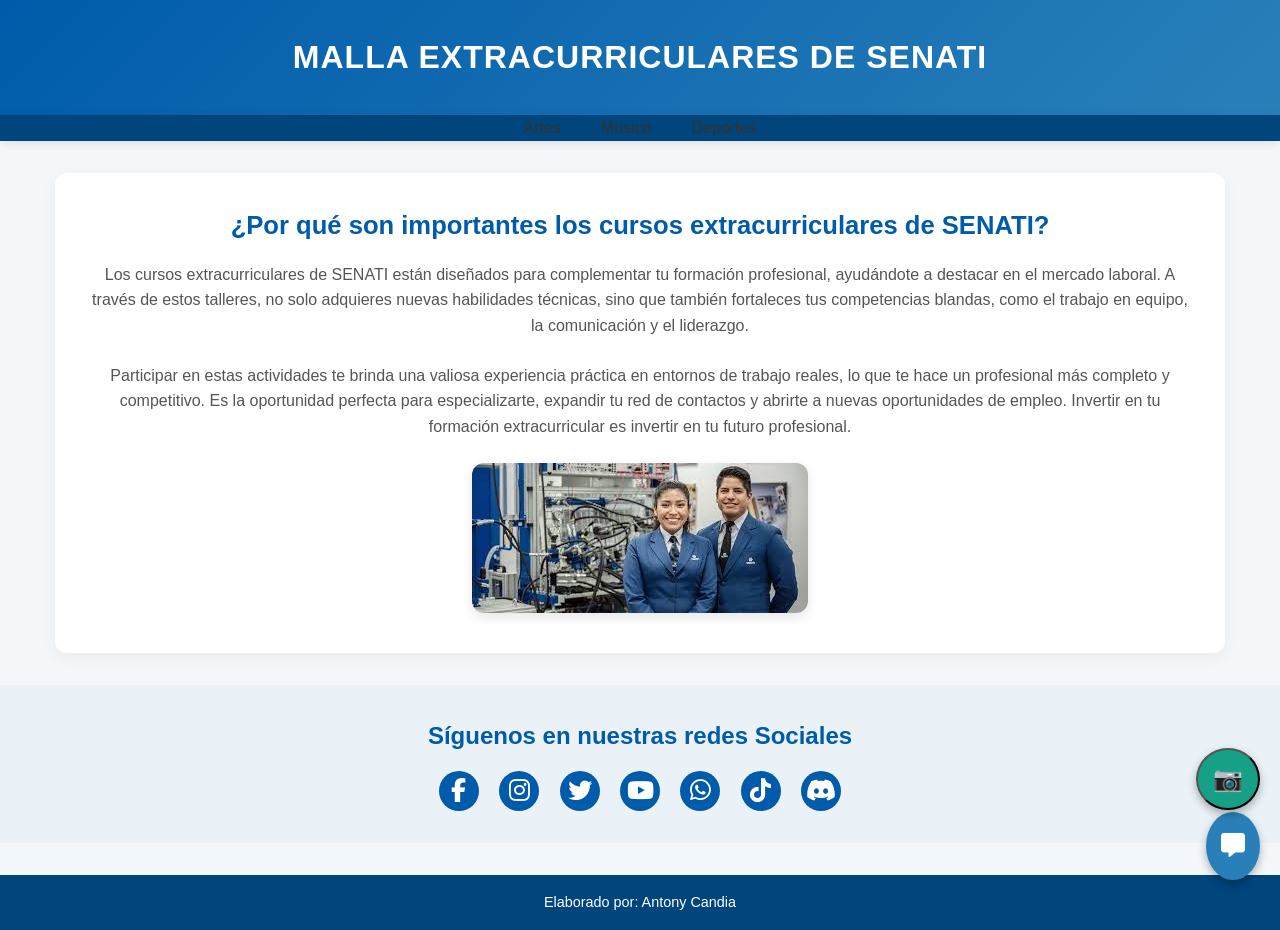
<file: index.html>
<!DOCTYPE html>
<html lang="es">
<head>
  <meta charset="UTF-8" />
  <meta name="viewport" content="width=device-width, initial-scale=1" />
  <title>Talleres Extracurriculares en Senati</title>
  <link rel="stylesheet" href="index.css" />
  <link rel="stylesheet" href="https://cdnjs.cloudflare.com/ajax/libs/font-awesome/6.5.0/css/all.min.css">

  <style>
    /* --- Botón flotante de Chat --- */
    .chatbot-button {
      position: fixed;
      bottom: 20px;
      right: 20px;
      background: #2980b9;
      color: white;
      padding: 15px;
      border-radius: 50%;
      cursor: pointer;
      font-size: 1.5rem;
      box-shadow: 0 4px 8px rgba(0,0,0,0.3);
      z-index: 1000;
    }

    /* --- Ventana de Chat --- */
    .chatbox {
      display: none;
      flex-direction: column;
      position: fixed;
      bottom: 70px;
      right: 20px;
      width: 320px;
      max-height: 400px;
      background: white;
      border-radius: 12px;
      box-shadow: 0 4px 12px rgba(0,0,0,0.3);
      z-index: 1500;
    }

    .chatbox-header {
      background: #2980b9;
      color: white;
      padding: 10px 15px;
      border-top-left-radius: 12px;
      border-top-right-radius: 12px;
      display: flex;
      justify-content: space-between;
      align-items: center;
    }

    .chatbox-body {
      padding: 15px;
      overflow-y: auto;
      flex-grow: 1;
      background: #f4f4f4;
      display: flex;
      flex-direction: column;
    }

    .chatbox-footer {
      display: flex;
      border-top: 1px solid #ddd;
      padding: 10px;
    }

    .chatbox-footer input {
      flex-grow: 1;
      padding: 8px;
      border: 1px solid #ccc;
      border-radius: 6px;
      font-size: 1rem;
    }

    .chatbox-footer button {
      background: #2980b9;
      color: white;
      border: none;
      margin-left: 8px;
      padding: 8px 12px;
      border-radius: 6px;
      cursor: pointer;
    }

    .user-msg {
      background: #d1e7ff;
      color: #0b5394;
      padding: 8px 12px;
      border-radius: 10px;
      margin-bottom: 10px;
      max-width: 80%;
      align-self: flex-end;
    }

    .bot-msg {
      background: #eee;
      color: #333;
      padding: 8px 12px;
      border-radius: 10px;
      margin-bottom: 10px;
      max-width: 80%;
      align-self: flex-start;
    }

    /* --- Botón flotante QR --- */
    .qr-button {
      position: fixed;
      bottom: 90px;
      right: 20px;
      background: #16a085;
      color: #fff;
      padding: 15px;
      border-radius: 50%;
      cursor: pointer;
      font-size: 1.5rem;
      box-shadow: 0 4px 8px rgba(0,0,0,0.3);
      z-index: 1000;
    }

    .qr-button:hover {
      background: #1abc9c;
    }

    /* --- Ventana QR --- */
    .qr-popup {
      display: none;
      position: fixed;
      top: 0; left: 0;
      width: 100%; height: 100%;
      background: rgba(0,0,0,0.6);
      justify-content: center;
      align-items: center;
      z-index: 2000;
    }

    .qr-popup-content {
      background: #fff;
      padding: 20px;
      text-align: center;
      border-radius: 12px;
      width: 300px;
      box-shadow: 0 4px 12px rgba(0,0,0,0.3);
      animation: fadeIn 0.3s ease-in-out;
      position: relative;
    }

    .qr-popup-content img {
      width: 220px;
      height: 220px;
      border-radius: 10px;
      box-shadow: 0 4px 8px rgba(0,0,0,0.2);
    }

    .close-qr {
      position: absolute;
      top: 15px;
      right: 20px;
      font-size: 1.5rem;
      cursor: pointer;
      color: #333;
    }

    .close-qr:hover { color: red; }

    @keyframes fadeIn {
      from {opacity: 0; transform: scale(0.9);}
      to {opacity: 1; transform: scale(1);}
    }
  </style>
</head>
<body>

  <header>
    <h1>Malla Extracurriculares de Senati</h1>
  </header>

  <nav>
    <ul>
      <li>Artes
        <ul>
          <li><a href="dibujo.html">Taller de Dibujo</a></li>
          <li><a href="pintura.html">Taller de Pintura</a></li>
          <li><a href="origami.html">Taller de Origami</a></li>
        </ul>
      </li>
      <li>Musica
        <ul>
          <li><a href="piano.html">Taller de Piano</a></li>
          <li><a href="canto.html">Taller de Canto</a></li>
          <li><a href="danza.html">Taller de Danza</a></li>
          <li><a href="guitarra.html">Taller de Guitarra</a></li>
          <li><a href="instrumentos.html">Taller de Instrumentos de Música</a></li>
        </ul>
      </li>
      <li>Deportes
        <ul>
          <li><a href="futbol.html">Taller de Fútbol</a></li>
          <li><a href="voley.html">Taller de Vóley</a></li>
          <li><a href="defensa.html">Taller de Defensa Personal</a></li>
          <li><a href="ajedrez.html">Taller de Ajedrez</a></li>
          <li><a href="futsal.html">Taller de Futsal</a></li>
        </ul>
      </li>
    </ul>
  </nav>

  <main>
    <section>
      <h2>¿Por qué son importantes los cursos extracurriculares de SENATI?</h2>
      <p>Los cursos extracurriculares de SENATI están diseñados para complementar tu formación profesional, ayudándote a destacar en el mercado laboral. A través de estos talleres, no solo adquieres nuevas habilidades técnicas, sino que también fortaleces tus competencias blandas, como el trabajo en equipo, la comunicación y el liderazgo.</p>
      <p>Participar en estas actividades te brinda una valiosa experiencia práctica en entornos de trabajo reales, lo que te hace un profesional más completo y competitivo. Es la oportunidad perfecta para especializarte, expandir tu red de contactos y abrirte a nuevas oportunidades de empleo. Invertir en tu formación extracurricular es invertir en tu futuro profesional.</p>
      <img src="senati/imagen.jpg" alt="CAF" />
    </section>
  </main>

  <div class="Social">
    <h2>Síguenos en nuestras redes Sociales</h2>
    <a href="#" class="facebook"><i class="fab fa-facebook-f"></i></a>
    <a href="#" class="instagram"><i class="fab fa-instagram"></i></a>
    <a href="#" class="twitter"><i class="fab fa-twitter"></i></a>
    <a href="#" class="youtube"><i class="fab fa-youtube"></i></a>
    <a href="#" class="whatsapp"><i class="fab fa-whatsapp"></i></a>
    <a href="#" class="tiktok"><i class="fab fa-tiktok"></i></a>
    <a href="#" class="discord"><i class="fab fa-discord"></i></a>
  </div>

  <footer>
    <p>Elaborado por: Antony Candia</p>
  </footer>

  <!-- CHAT BUTTON -->
  <div class="chatbot-button" id="chatbotToggle" title="Abrir chat">
    <i class="fas fa-comment-alt"></i>
  </div>

  <!-- CHAT BOX -->
  <div class="chatbox" id="chatbox">
    <div class="chatbox-header">
      <span>Chat en línea</span>
      <span id="closeChat">&times;</span>
    </div>
    <div class="chatbox-body" id="chatboxBody">
      <p class="bot-msg">¡Hola! 👋 ¿En qué puedo ayudarte?</p>
    </div>
    <div class="chatbox-footer">
      <input type="text" id="userInput" placeholder="Escribe tu mensaje..." />
      <button id="sendBtn"><i class="fas fa-paper-plane"></i></button>
    </div>
  </div>

  <!-- QR BUTTON -->
  <button class="qr-button" id="qrBtn" aria-label="Mostrar código QR">&#x1F4F7;</button>

  <!-- QR POPUP -->
  <div class="qr-popup" id="qrPopup">
    <div class="qr-popup-content">
      <button class="close-qr" id="closeQr">&times;</button>
      <h2>Escanea nuestro Código QR</h2>
      <p>Usa tu móvil para acceder rápidamente a los talleres.</p>
      <img src="senati/qrcode_chrome.jpg" alt="Código QR" />
    </div>
  </div>

  <script>
    // CHAT
    const chatbotToggle = document.getElementById("chatbotToggle");
    const chatbox = document.getElementById("chatbox");
    const closeChat = document.getElementById("closeChat");
    const sendBtn = document.getElementById("sendBtn");
    const userInput = document.getElementById("userInput");
    const chatboxBody = document.getElementById("chatboxBody");

    const faqs = {
      "¿qué son las mallas curriculares?": "Son programas de actividades que complementan la formación principal.",
      "¿por que son importantes?": "Porque desarrollan habilidades sociales, de liderazgo y mejoran el rendimiento académico.",
      "¿qué ventajas tiene las mallas extracurriculares?": "Mejora del rendimiento, habilidades sociales y prevención de conductas de riesgo.",
      "¿hay algun costo?": "No, son completamente gratuitas.",
      "¿se necesita llevar algo?": "Depende del instructor; a veces se pide material adicional.",
      "¿cada cuanto tiempo hay clase?": "Puedes ver los horarios completos en nuestra web oficial.",
      "¿que ropa puedo llevar ?": "Ropa cómoda, depende del taller."
    };

    chatbotToggle.addEventListener("click", () => {
      chatbox.style.display = "flex";
      userInput.focus();
    });

    closeChat.addEventListener("click", () => {
      chatbox.style.display = "none";
    });

    sendBtn.addEventListener("click", sendMessage);
    userInput.addEventListener("keypress", (e) => {
      if (e.key === "Enter") sendMessage();
    });

    function sendMessage() {
      const msg = userInput.value.trim();
      if (msg !== "") {
        const userMsg = document.createElement("p");
        userMsg.classList.add("user-msg");
        userMsg.innerText = msg;
        chatboxBody.appendChild(userMsg);

        let respuesta = "🤖 Lo siento, no tengo información sobre eso.";
        for (let pregunta in faqs) {
          if (msg.toLowerCase().includes(pregunta)) {
            respuesta = "🤖 " + faqs[pregunta];
            break;
          }
        }

        const botMsg = document.createElement("p");
        botMsg.classList.add("bot-msg");
        botMsg.innerText = respuesta;
        chatboxBody.appendChild(botMsg);

        userInput.value = "";
        chatboxBody.scrollTop = chatboxBody.scrollHeight;
      }
    }

    // QR
    const qrBtn = document.getElementById("qrBtn");
    const qrPopup = document.getElementById("qrPopup");
    const closeQr = document.getElementById("closeQr");

    qrBtn.addEventListener("click", () => qrPopup.style.display = "flex");
    closeQr.addEventListener("click", () => qrPopup.style.display = "none");
    qrPopup.addEventListener("click", (e) => {
      if (e.target === qrPopup) qrPopup.style.display = "none";
    });
  </script>
</body>
</html>
</file>
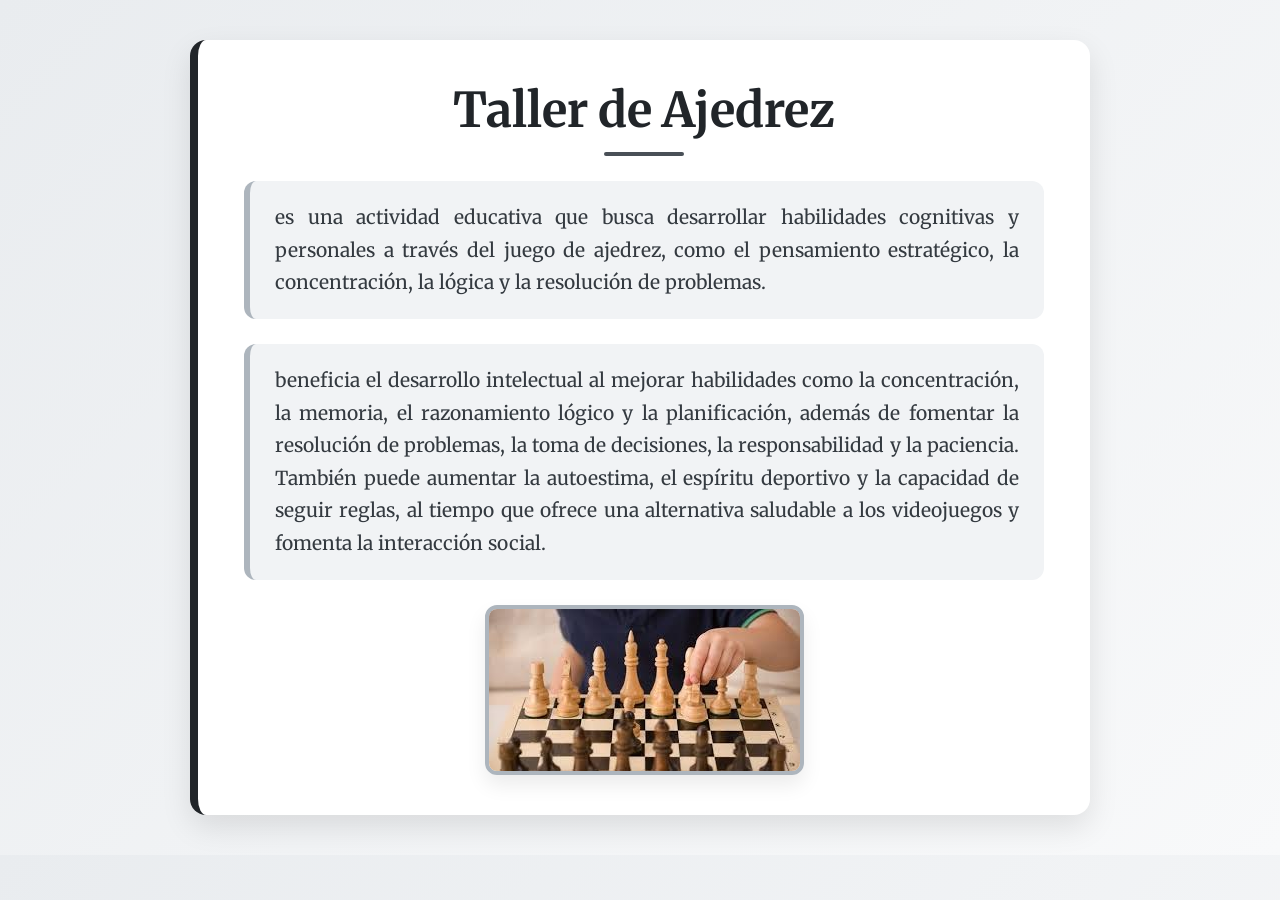
<file: ajedrez.html>
<!DOCTYPE html>
<html lang="en">
<head>
    <meta charset="UTF-8">
    <meta name="viewport" content="width=device-width, initial-scale=1.0">
    <title>Taller de Ajedrez</title>
    <link rel="stylesheet" href="ajedrez.css">
</head>
<body>
    <header>
    <h1> Taller de Ajedrez</h1>
    <div class="padre">
        <p>es una actividad educativa que busca desarrollar habilidades cognitivas y personales a través del juego de ajedrez, como el pensamiento estratégico, la concentración, la lógica y la resolución de problemas.</p>
        <p>beneficia el desarrollo intelectual al mejorar habilidades como la concentración, la memoria, el razonamiento lógico y la planificación, además de fomentar la resolución de problemas, la toma de decisiones, la responsabilidad y la paciencia. También puede aumentar la autoestima, el espíritu deportivo y la capacidad de seguir reglas, al tiempo que ofrece una alternativa saludable a los videojuegos y fomenta la interacción social. </p>
        <img src="ajedrez/descarga_11zon.jpg" alt="">



    </div>

    </header>
    
</body>
</html>
</file>
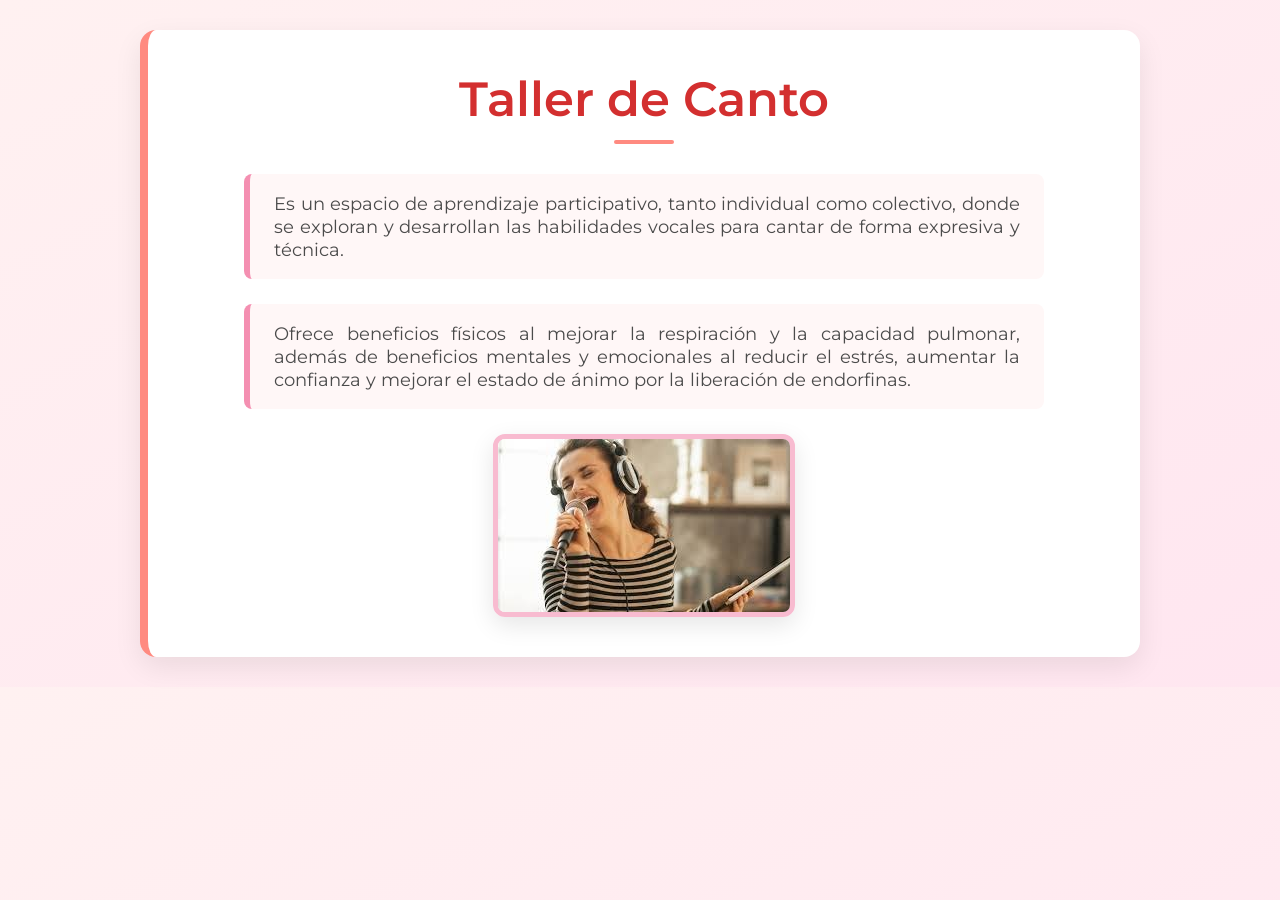
<file: canto.html>
<!DOCTYPE html>
<html lang="en">
<head>
    <meta charset="UTF-8">
    <meta name="viewport" content="width=device-width, initial-scale=1.0">
    <title>Taller de Canto</title>
    <link rel="stylesheet" href="canto.css">
</head>
<body>
    <header>
    <h1> Taller de Canto</h1>
    <div class="padre">
        <p>Es un espacio de aprendizaje participativo, tanto individual como colectivo, donde se exploran y desarrollan las habilidades vocales para cantar de forma expresiva y técnica. </p>
        <p> Ofrece beneficios físicos al mejorar la respiración y la capacidad pulmonar, además de beneficios mentales y emocionales al reducir el estrés, aumentar la confianza y mejorar el estado de ánimo por la liberación de endorfinas.</p>
        <img src="canto/descarga_11zon.jpg" alt="">



    </div>

    </header>
    
</body>
</html>
</file>
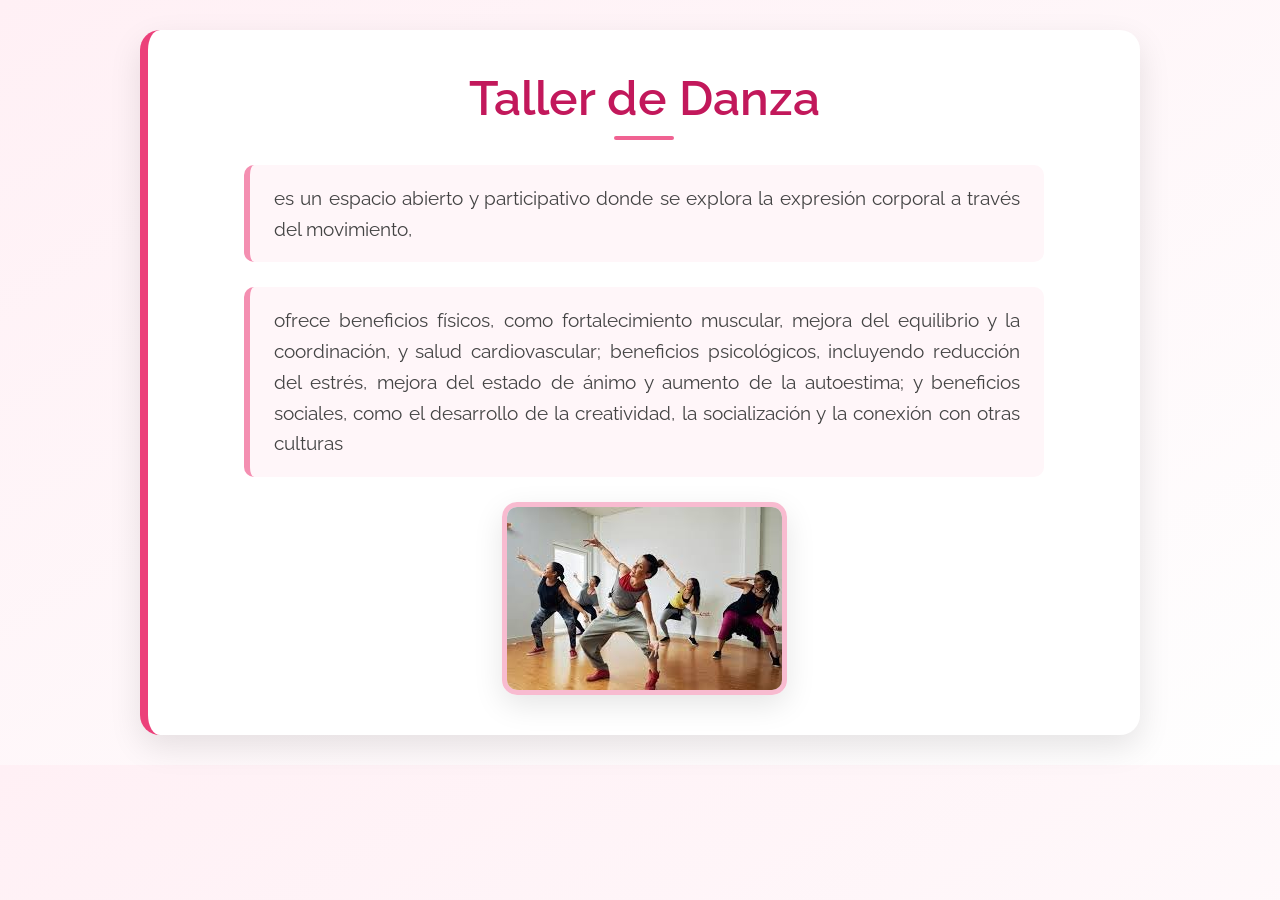
<file: danza.html>
<!DOCTYPE html>
<html lang="en">
<head>
    <meta charset="UTF-8">
    <meta name="viewport" content="width=device-width, initial-scale=1.0">
    <title>Taller de Danza</title>
    <link rel="stylesheet" href="danza.css">
</head>
<body>
    <header>
    <h1> Taller de Danza</h1>
    <div class="padre">
        <p>es un espacio abierto y participativo donde se explora la expresión corporal a través del movimiento,</p>
        <p>ofrece beneficios físicos, como fortalecimiento muscular, mejora del equilibrio y la coordinación, y salud cardiovascular; beneficios psicológicos, incluyendo reducción del estrés, mejora del estado de ánimo y aumento de la autoestima; y beneficios sociales, como el desarrollo de la creatividad, la socialización y la conexión con otras culturas</p>
        <img src="danza/images_11zon.jpg" alt="">



    </div>

    </header>
    
</body>
</html>
</file>
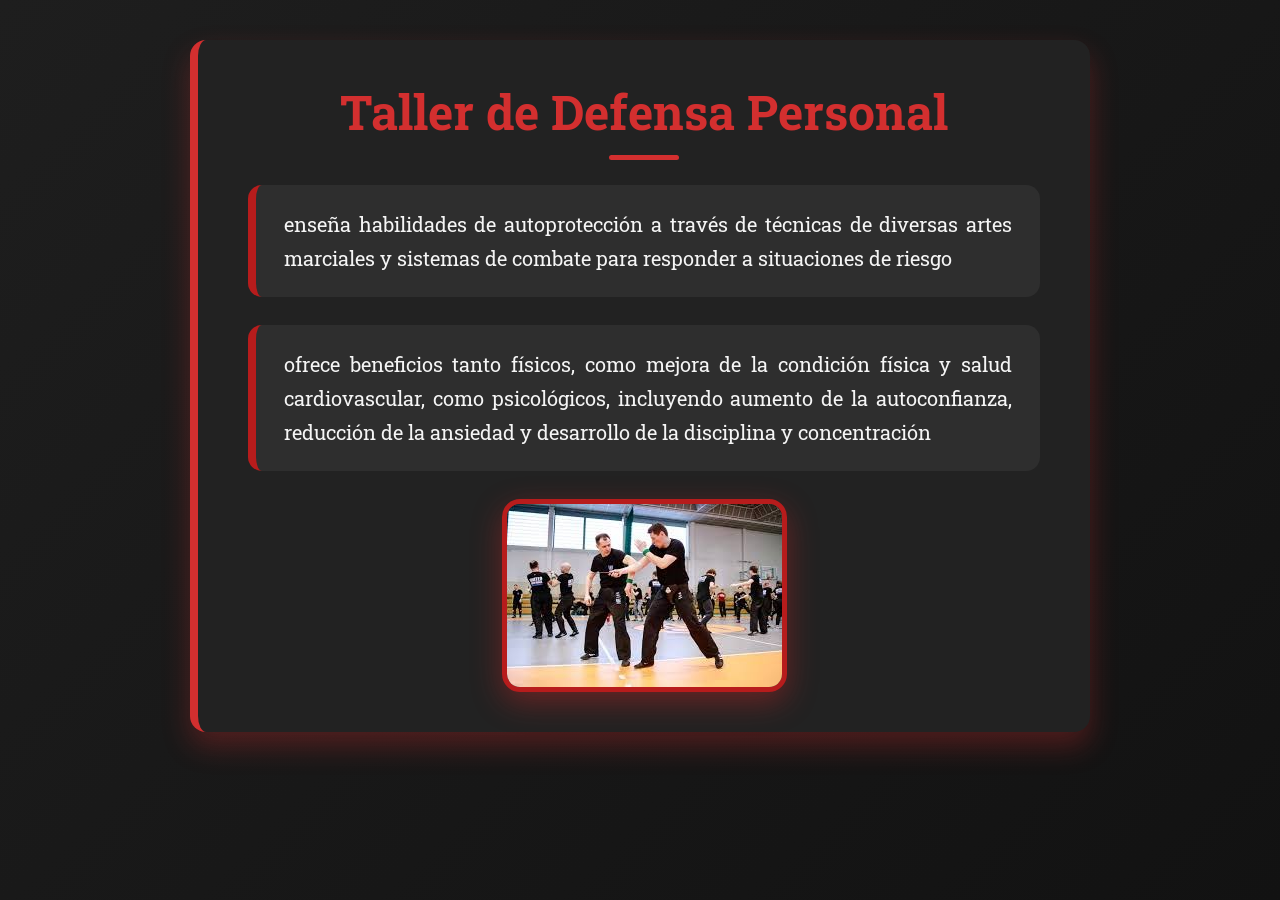
<file: defensa.html>
<!DOCTYPE html>
<html lang="en">
<head>
    <meta charset="UTF-8">
    <meta name="viewport" content="width=device-width, initial-scale=1.0">
    <title>Taller de Defensa Personal</title>
    <link rel="stylesheet" href="defensa.css">
</head>
<body>
    <header>
    <h1> Taller de Defensa Personal</h1>
    <div class="padre">
        <p>enseña habilidades de autoprotección a través de técnicas de diversas artes marciales y sistemas de combate para responder a situaciones de riesgo</p>
        <p>ofrece beneficios tanto físicos, como mejora de la condición física y salud cardiovascular, como psicológicos, incluyendo aumento de la autoconfianza, reducción de la ansiedad y desarrollo de la disciplina y concentración</p>
        <img src="defensa/descarga_11zon.jpg" alt="">



    </div>

    </header>
    
</body>
</html>
</file>
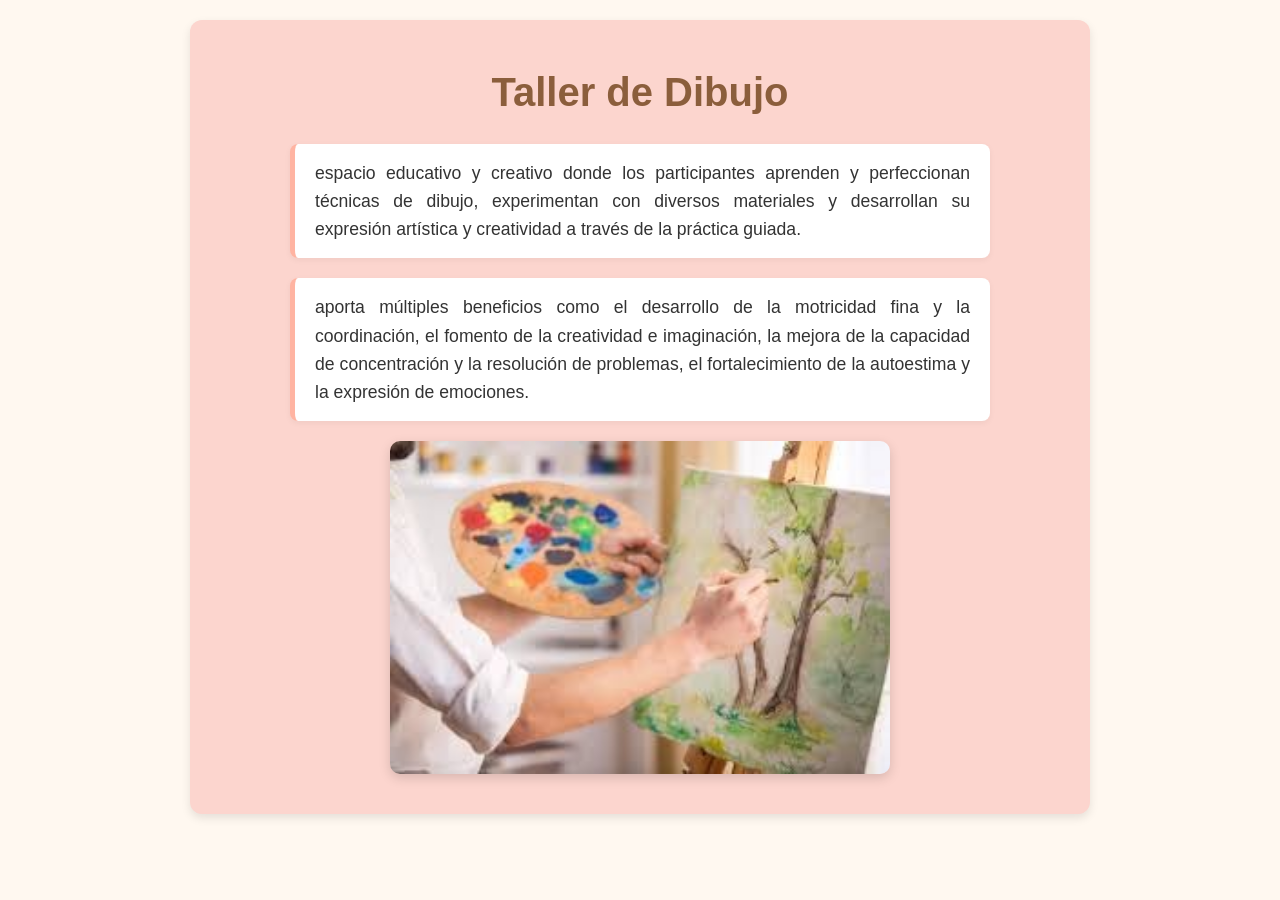
<file: dibujo.html>
<!DOCTYPE html>
<html lang="en">
<head>
    <meta charset="UTF-8">
    <meta name="viewport" content="width=device-width, initial-scale=1.0">
    <title>Taller de Dibujo</title>
    <link rel="stylesheet" href="dibujo.css">
</head>
<body>
    <header>
    <h1> Taller de Dibujo</h1>
    <div class="padre">
        <p>espacio educativo y creativo donde los participantes aprenden y perfeccionan técnicas de dibujo, experimentan con diversos materiales y desarrollan su expresión artística y creatividad a través de la práctica guiada.</p>
        <p>aporta múltiples beneficios como el desarrollo de la motricidad fina y la coordinación, el fomento de la creatividad e imaginación, la mejora de la capacidad de concentración y la resolución de problemas, el fortalecimiento de la autoestima y la expresión de emociones. </p>
        <img src="dibujo/descarga_11zon.jpg" alt="">



    </div>

    </header>
    
</body>
</html>
</file>
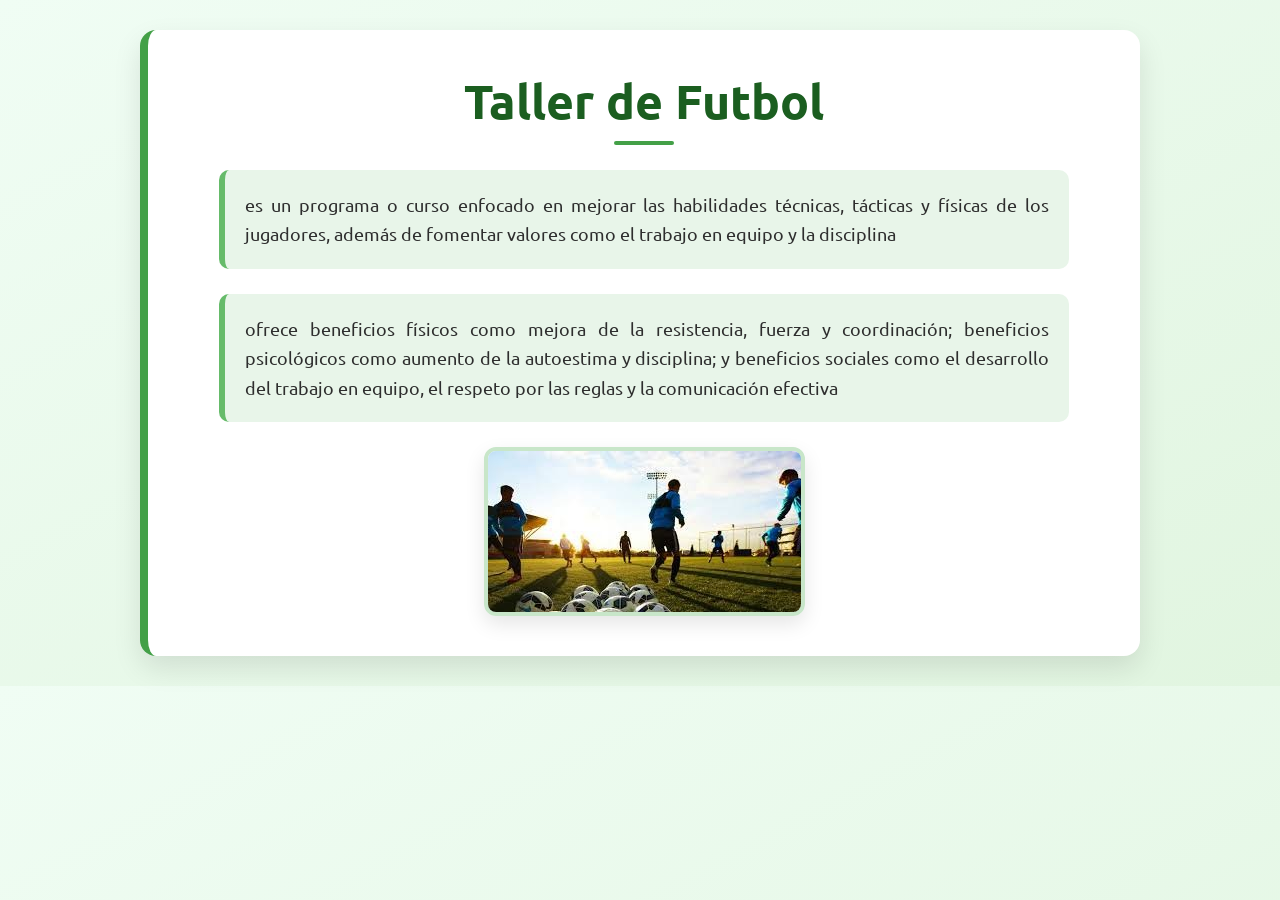
<file: futbol.html>
<!DOCTYPE html>
<html lang="en">
<head>
    <meta charset="UTF-8">
    <meta name="viewport" content="width=device-width, initial-scale=1.0">
    <title>Taller de Futbol</title>
    <link rel="stylesheet" href="futbol.css">
</head>
<body>
    <header>
    <h1> Taller de Futbol</h1>
    <div class="padre">
        <p>es un programa o curso enfocado en mejorar las habilidades técnicas, tácticas y físicas de los jugadores, además de fomentar valores como el trabajo en equipo y la disciplina</p>
        <p>ofrece beneficios físicos como mejora de la resistencia, fuerza y coordinación; beneficios psicológicos como aumento de la autoestima y disciplina; y beneficios sociales como el desarrollo del trabajo en equipo, el respeto por las reglas y la comunicación efectiva</p>
        <img src="futbol/descarga_11zon.jpg" alt="">



    </div>

    </header>
    
</body>
</html>
</file>
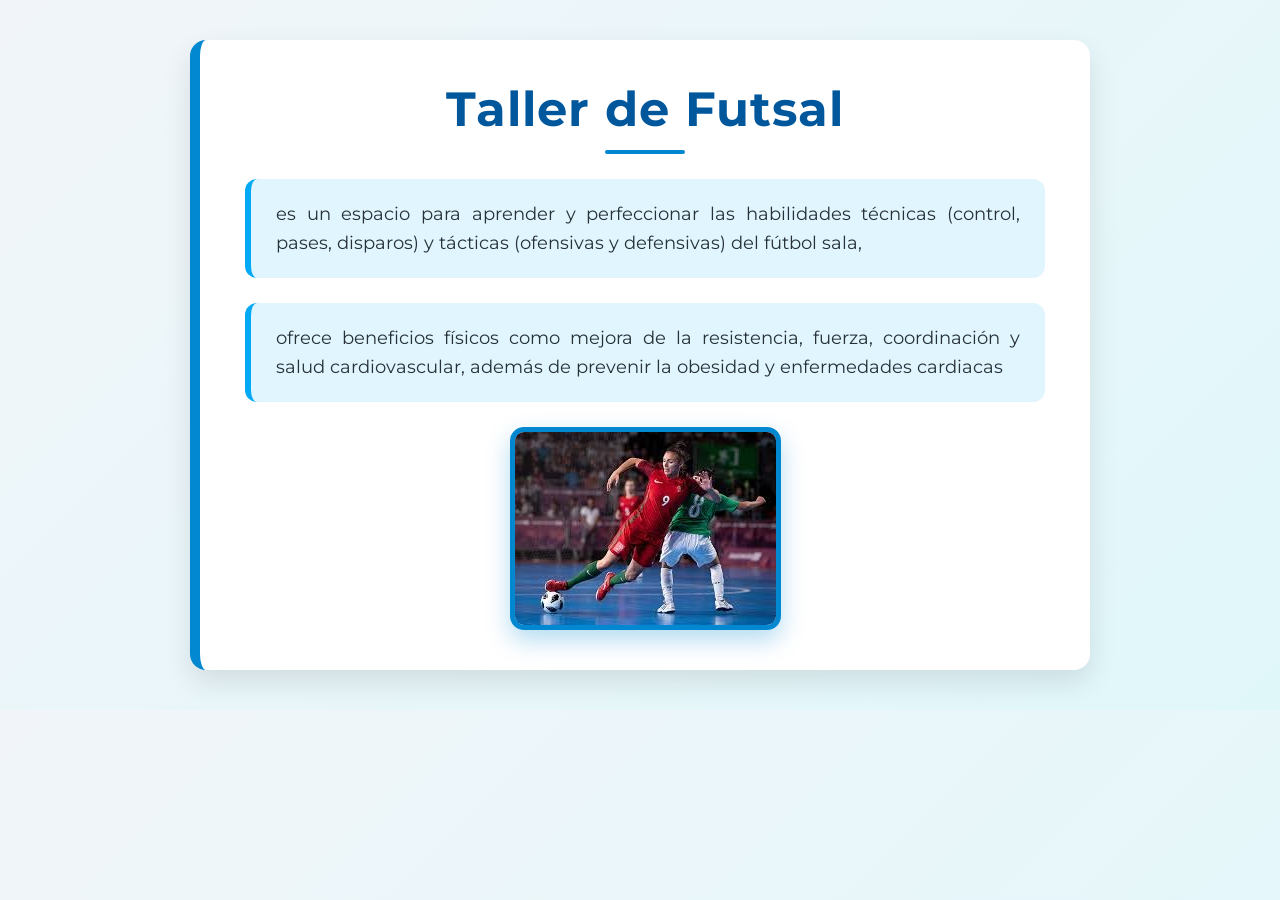
<file: futsal.html>
<!DOCTYPE html>
<html lang="en">
<head>
    <meta charset="UTF-8">
    <meta name="viewport" content="width=device-width, initial-scale=1.0">
    <title>Taller de Futsal</title>
    <link rel="stylesheet" href="futsal.css">
</head>
<body>
    <header>
    <h1> Taller de Futsal</h1>
    <div class="padre">
        <p>es un espacio para aprender y perfeccionar las habilidades técnicas (control, pases, disparos) y tácticas (ofensivas y defensivas) del fútbol sala,</p>
        <p>ofrece beneficios físicos como mejora de la resistencia, fuerza, coordinación y salud cardiovascular, además de prevenir la obesidad y enfermedades cardiacas</p>
        <img src="futsal/descarga_11zon.jpg" alt="">



    </div>

    </header>
    
</body>
</html>
</file>
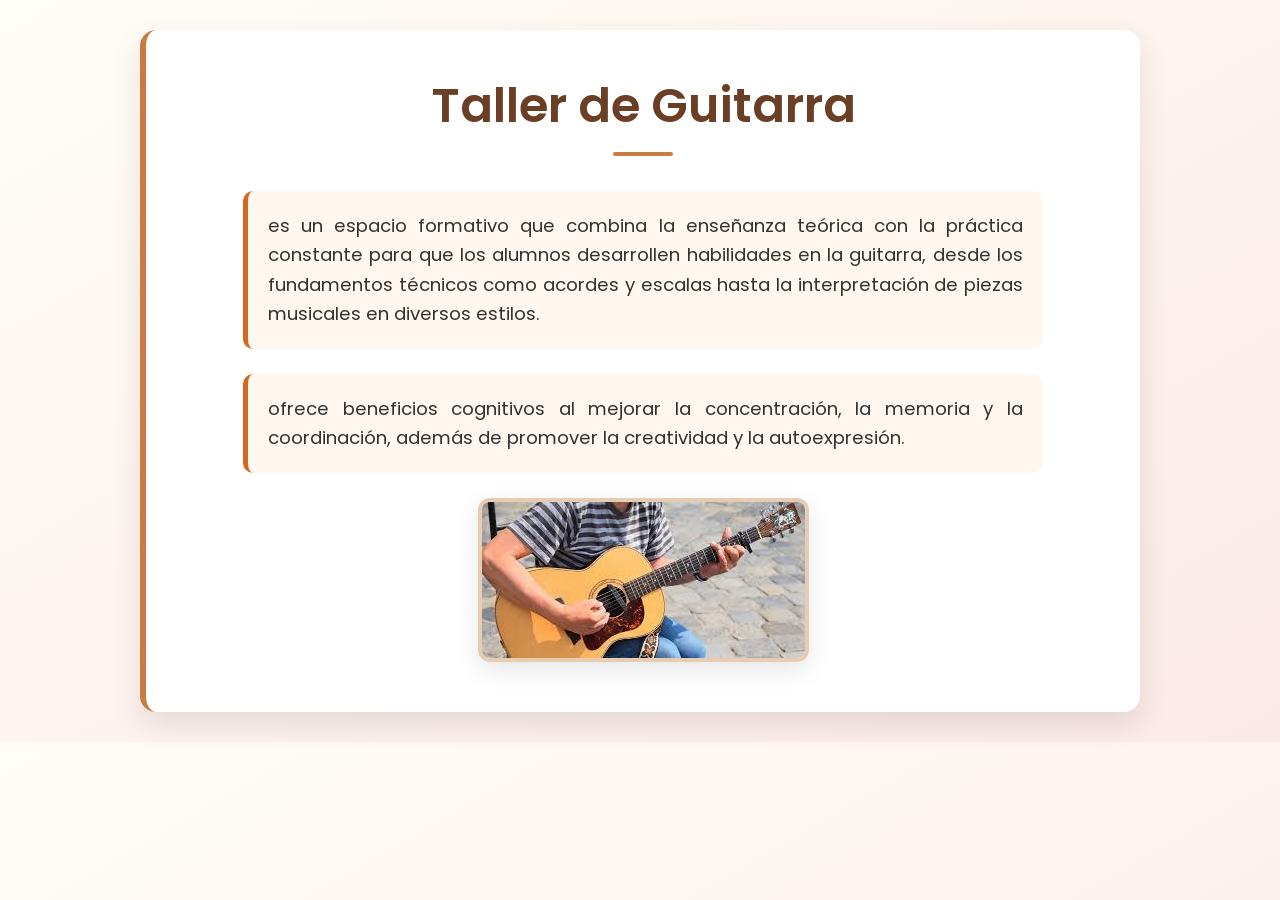
<file: guitarra.html>
<!DOCTYPE html>
<html lang="en">
<head>
    <meta charset="UTF-8">
    <meta name="viewport" content="width=device-width, initial-scale=1.0">
    <title>Taller de Guitarra</title>
    <link rel="stylesheet" href="guitarra.css">
</head>
<body>
    <header>
    <h1> Taller de Guitarra</h1>
    <div class="padre">
        <p>es un espacio formativo que combina la enseñanza teórica con la práctica constante para que los alumnos desarrollen habilidades en la guitarra, desde los fundamentos técnicos como acordes y escalas hasta la interpretación de piezas musicales en diversos estilos. </p>
        <p>ofrece beneficios cognitivos al mejorar la concentración, la memoria y la coordinación, además de promover la creatividad y la autoexpresión.</p>
        <img src="guitarra/descarga_11zon.jpg" alt="">



    </div>

    </header>
    
</body>
</html>
</file>
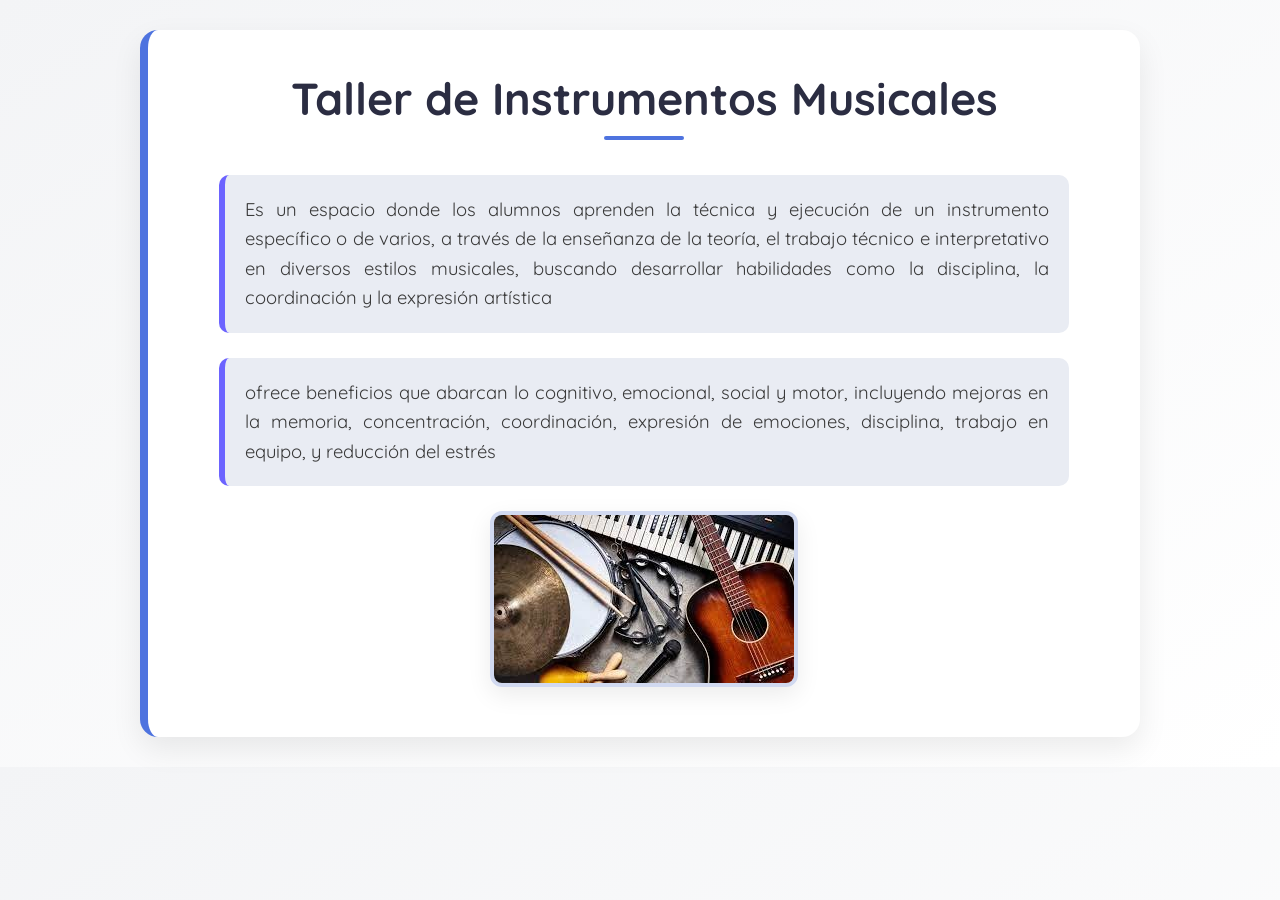
<file: instrumentos.html>
<!DOCTYPE html>
<html lang="en">
<head>
    <meta charset="UTF-8">
    <meta name="viewport" content="width=device-width, initial-scale=1.0">
    <title>Taller de Instrumentos Musicales</title>
    <link rel="stylesheet" href="instrumentos.css">
</head>
<body>
    <header>
    <h1> Taller de Instrumentos Musicales</h1>
    <div class="padre">
        <p>Es un espacio donde los alumnos aprenden la técnica y ejecución de un instrumento específico o de varios, a través de la enseñanza de la teoría, el trabajo técnico e interpretativo en diversos estilos musicales, buscando desarrollar habilidades como la disciplina, la coordinación y la expresión artística</p>
        <p> ofrece beneficios que abarcan lo cognitivo, emocional, social y motor, incluyendo mejoras en la memoria, concentración, coordinación, expresión de emociones, disciplina, trabajo en equipo, y reducción del estrés</p>
        <img src="intrumentos/images_11zon.jpg" alt="">



    </div>

    </header>
    
</body>
</html>
</file>
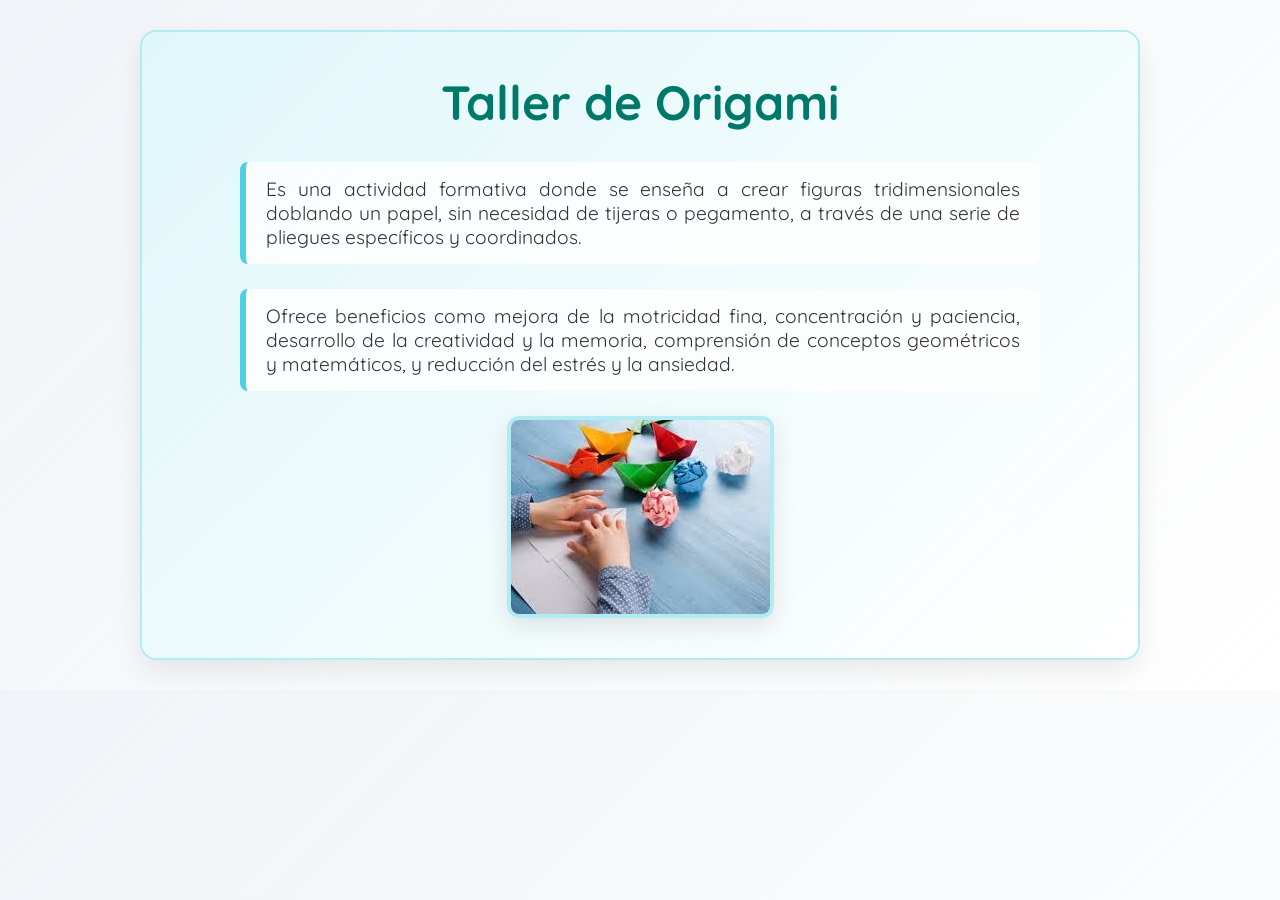
<file: origami.html>
<!DOCTYPE html>
<html lang="en">
<head>
    <meta charset="UTF-8">
    <meta name="viewport" content="width=device-width, initial-scale=1.0">
    <title>Taller de Origami</title>
    <link rel="stylesheet" href="origami.css">
</head>
<body>
    <header>
    <h1> Taller de Origami</h1>
    <div class="padre">
        <p>Es una actividad formativa donde se enseña a crear figuras tridimensionales doblando un papel, sin necesidad de tijeras o pegamento, a través de una serie de pliegues específicos y coordinados.</p>
        <p>Ofrece beneficios como mejora de la motricidad fina, concentración y paciencia, desarrollo de la creatividad y la memoria, comprensión de conceptos geométricos y matemáticos, y reducción del estrés y la ansiedad.</p>
        <img src="origami/origami.jpg" alt="">



    </div>

    </header>
    
</body>
</html>
</file>
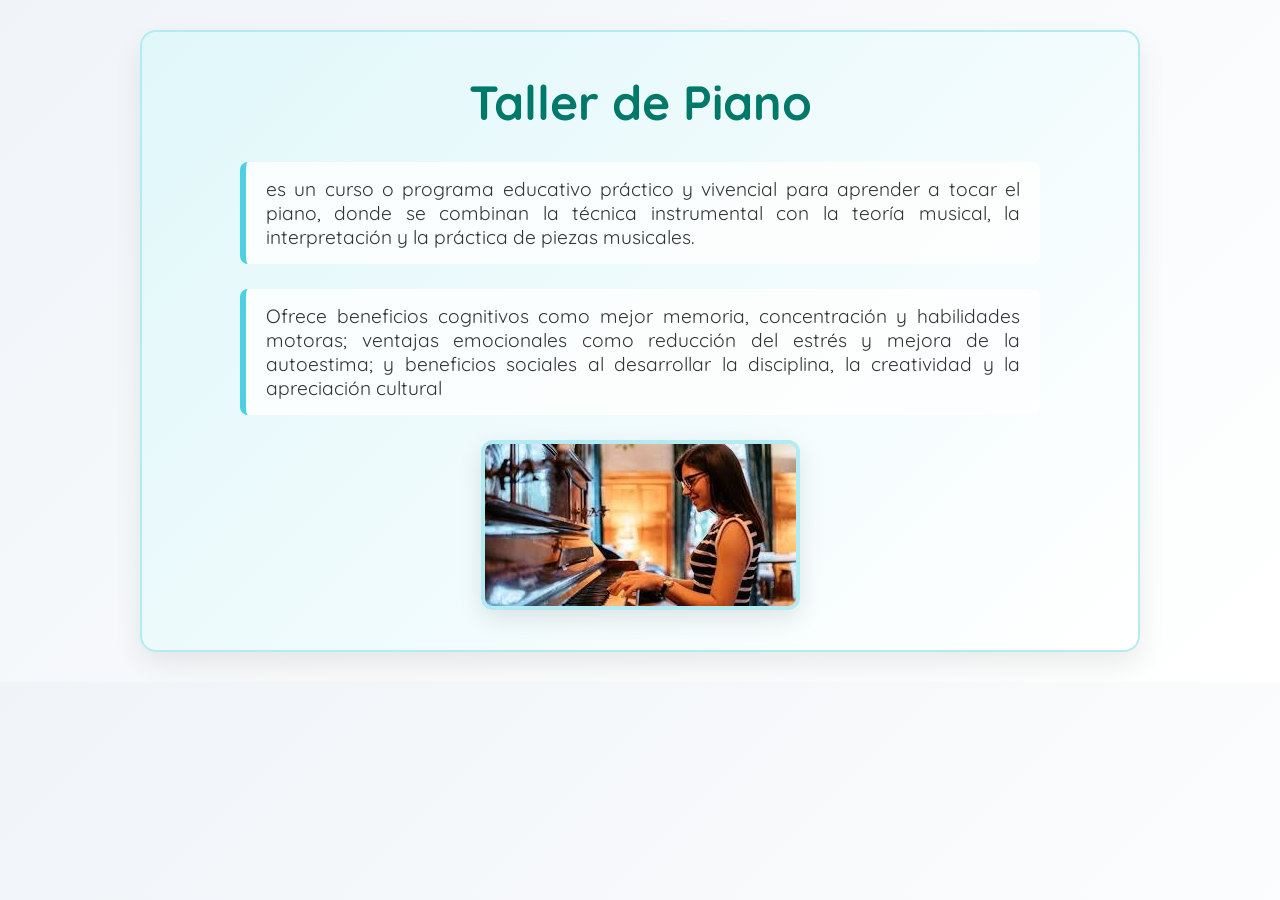
<file: piano.html>
<!DOCTYPE html>
<html lang="en">
<head>
    <meta charset="UTF-8">
    <meta name="viewport" content="width=device-width, initial-scale=1.0">
    <title>Taller de Origami</title>
    <link rel="stylesheet" href="origami.css">
</head>
<body>
    <header>
    <h1> Taller de Piano</h1>
    <div class="padre">
        <p>es un curso o programa educativo práctico y vivencial para aprender a tocar el piano, donde se combinan la técnica instrumental con la teoría musical, la interpretación y la práctica de piezas musicales.</p>
        <p>Ofrece beneficios cognitivos como mejor memoria, concentración y habilidades motoras; ventajas emocionales como reducción del estrés y mejora de la autoestima; y beneficios sociales al desarrollar la disciplina, la creatividad y la apreciación cultural</p>
        <img src="piano/descarga_11zon.jpg" alt="">



    </div>

    </header>
    
</body>
</html>
</file>
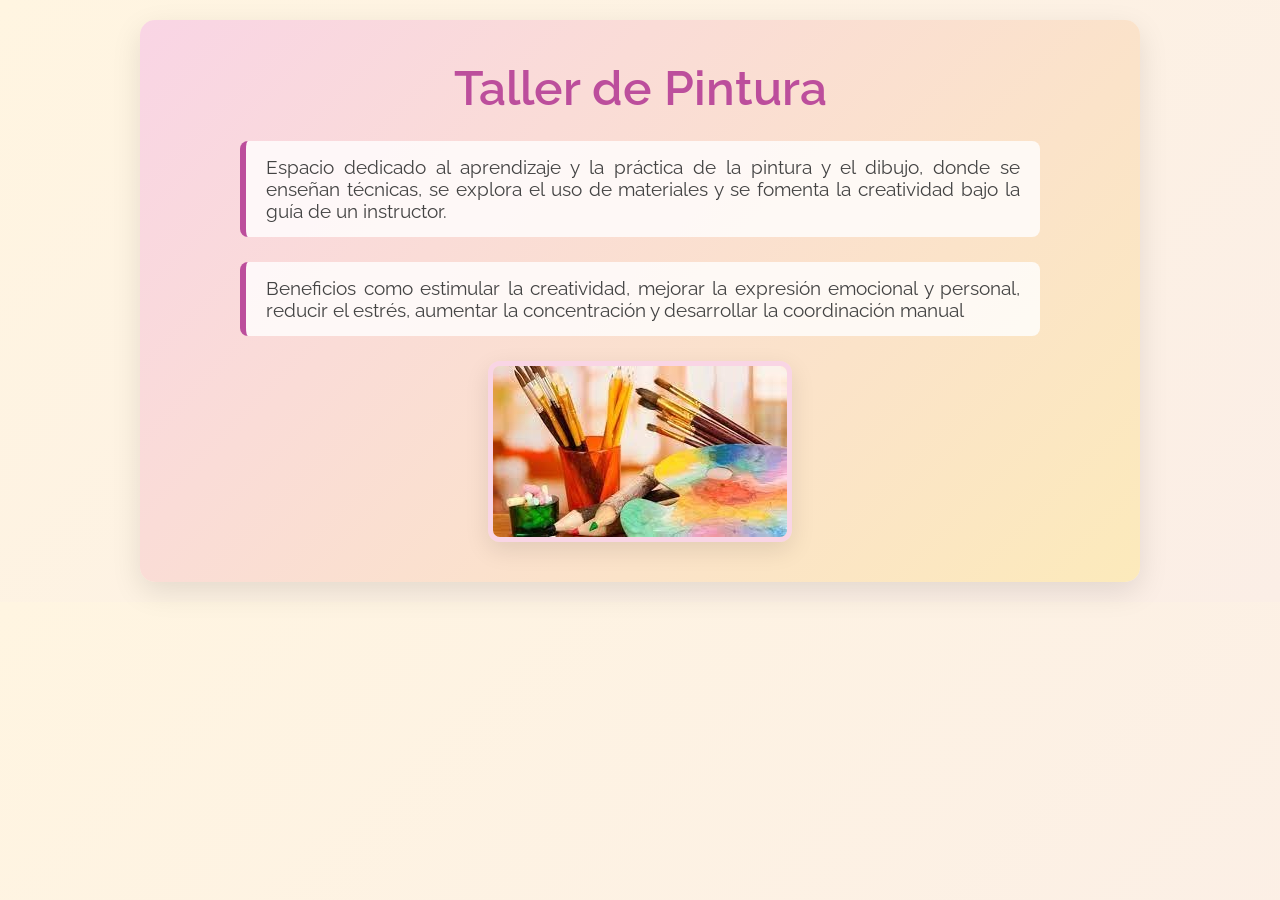
<file: pintura.html>
<!DOCTYPE html>
<html lang="en">
<head>
    <meta charset="UTF-8">
    <meta name="viewport" content="width=device-width, initial-scale=1.0">
    <title>Taller de Pintura</title>
    <link rel="stylesheet" href="pintura.css">
</head>
<body>
    <header>
    <h1> Taller de Pintura</h1>
    <div class="padre">
        <p>Espacio dedicado al aprendizaje y la práctica de la pintura y el dibujo, donde se enseñan técnicas, se explora el uso de materiales y se fomenta la creatividad bajo la guía de un instructor.</p>
        <p>Beneficios como estimular la creatividad, mejorar la expresión emocional y personal, reducir el estrés, aumentar la concentración y desarrollar la coordinación manual</p>
        <img src="pintura/images_11zon.jpg" alt="">



    </div>

    </header>
    
</body>
</html>
</file>
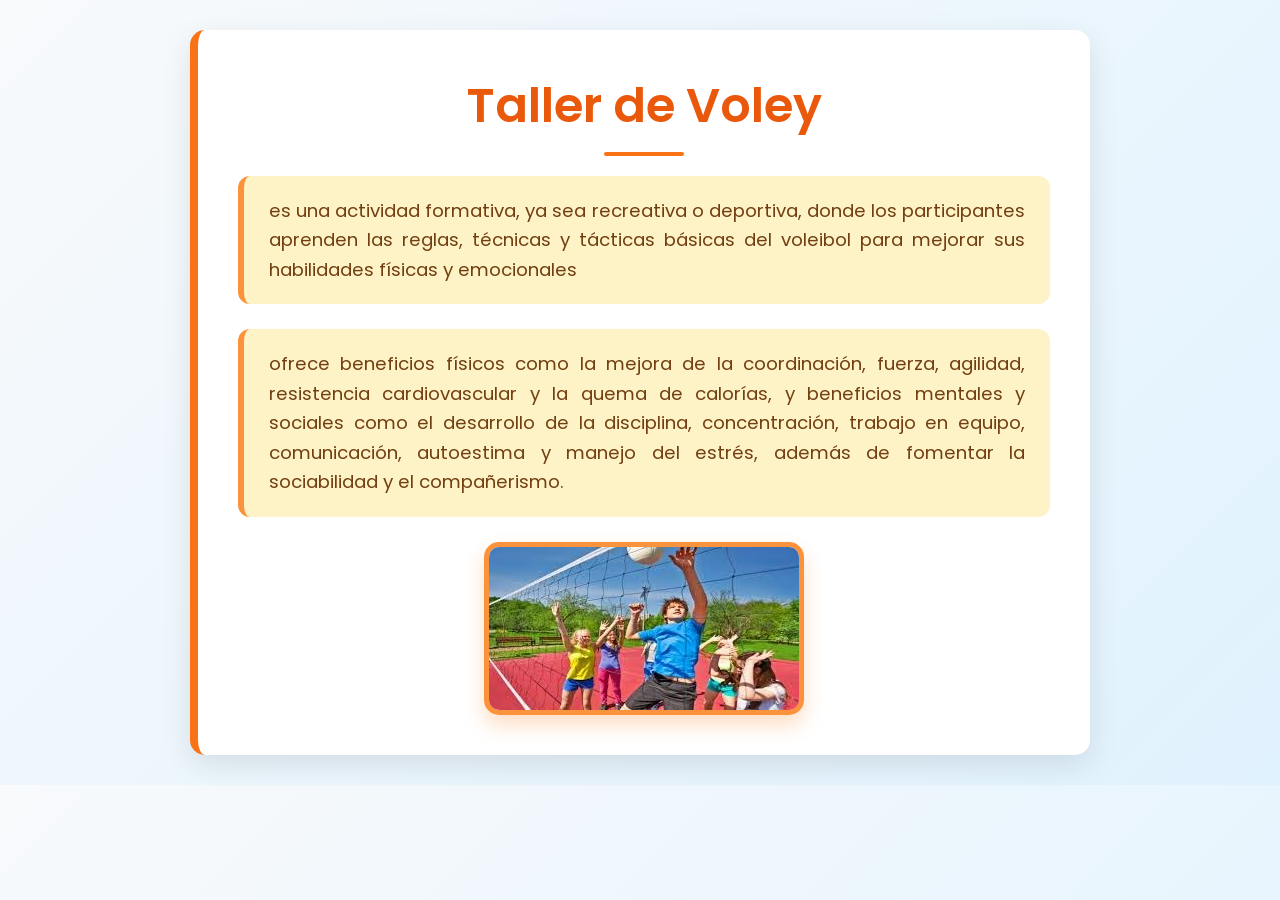
<file: voley.html>
<!DOCTYPE html>
<html lang="en">
<head>
    <meta charset="UTF-8">
    <meta name="viewport" content="width=device-width, initial-scale=1.0">
    <title>Taller de Voley</title>
    <link rel="stylesheet" href="voley.css">
</head>
<body>
    <header>
    <h1> Taller de Voley</h1>
    <div class="padre">
        <p>es una actividad formativa, ya sea recreativa o deportiva, donde los participantes aprenden las reglas, técnicas y tácticas básicas del voleibol para mejorar sus habilidades físicas y emocionales</p>
        <p>ofrece beneficios físicos como la mejora de la coordinación, fuerza, agilidad, resistencia cardiovascular y la quema de calorías, y beneficios mentales y sociales como el desarrollo de la disciplina, concentración, trabajo en equipo, comunicación, autoestima y manejo del estrés, además de fomentar la sociabilidad y el compañerismo. </p>
        <img src="voley/descarga_11zon.jpg" alt="">



    </div>

    </header>
    
</body>
</html>
</file>
<file: index.css>
/* ========== ESTILOS GENERALES ========== */
* {
  margin: 0;
  padding: 0;
  box-sizing: border-box;
}

body {
  font-family: "Segoe UI", Tahoma, sans-serif;
  background: #f4f7fa;
  color: #333;
  line-height: 1.6;
}

/* ========== HEADER ========== */
header {
  background: linear-gradient(135deg, #005baa, #2980b9);
  color: white;
  padding: 2rem 1rem;
  text-align: center;
  box-shadow: 0 2px 10px rgba(0, 0, 0, 0.15);
}

header h1 {
  font-size: 2rem;
  letter-spacing: 1px;
  text-transform: uppercase;
}

/* ========== NAVBAR ========== */
nav {
  background: #00457c;
  box-shadow: 0 2px 10px rgba(0, 0, 0, 0.1);
}

nav ul {
  list-style: none;
  display: flex;
  justify-content: center;
  flex-wrap: wrap;
}

nav ul li {
  position: relative;
}

nav ul > li {
  margin: 0 20px;
}

nav a {
  display: block;
  padding: 15px 20px;
  color: white;
  text-decoration: none;
  font-weight: 500;
  transition: background 0.3s;
}

nav a:hover {
  background: #0074d9;
}

/* Submenús */
nav ul ul {
  display: none;
  position: absolute;
  background: #0074d9;
  top: 100%;
  left: 0;
  border-radius: 0 0 8px 8px;
  min-width: 180px;
}

nav ul li:hover > ul {
  display: block;
}

nav ul ul li {
  width: 100%;
}

nav ul ul a {
  padding: 10px 15px;
  font-size: 0.95rem;
}

nav ul ul a:hover {
  background: #005faa;
}

/* ========== MAIN ========== */
main {
  max-width: 1200px;
  margin: 2rem auto;
  padding: 0 15px;
}

main section {
  background: white;
  border-radius: 12px;
  padding: 2rem;
  box-shadow: 0 4px 15px rgba(0, 0, 0, 0.05);
  text-align: center;
}

main section h2 {
  color: #005baa;
  margin-bottom: 1rem;
  font-size: 1.6rem;
}

main section p {
  margin-bottom: 1.5rem;
  color: #555;
}

main section img {
  max-width: 100%;
  border-radius: 12px;
  box-shadow: 0 4px 12px rgba(0,0,0,0.1);
  transition: transform 0.3s;
}

main section img:hover {
  transform: scale(1.03);
}

/* ========== REDES SOCIALES ========== */
.Social {
  text-align: center;
  padding: 2rem 1rem;
  background: #eaf2f8;
  margin-top: 2rem;
}

.Social h2 {
  color: #005baa;
  margin-bottom: 1rem;
}

.Social a {
  display: inline-block;
  margin: 0 8px;
  font-size: 1.5rem;
  color: white;
  background: #005baa;
  width: 40px;
  height: 40px;
  line-height: 40px;
  border-radius: 50%;
  transition: transform 0.3s, background 0.3s;
}

.Social a:hover {
  background: #2980b9;
  transform: translateY(-3px);
}

/* ========== FOOTER ========== */
footer {
  background: #00457c;
  color: white;
  text-align: center;
  padding: 1rem;
  margin-top: 2rem;
  font-size: 0.9rem;
}

/* ========== RESPONSIVE ========== */
@media (max-width: 768px) {
  nav ul {
    flex-direction: column;
  }

  nav ul > li {
    margin: 0;
    border-top: 1px solid rgba(255, 255, 255, 0.2);
  }

  nav ul ul {
    position: static;
    box-shadow: none;
  }
}
</file>
<file: ajedrez.css>
/* Fuente sobria y moderna */
@import url('https://fonts.googleapis.com/css2?family=Merriweather:wght@400;700&display=swap');

/* Reset básico */
* {
    margin: 0;
    padding: 0;
    box-sizing: border-box;
}

body {
    font-family: 'Merriweather', serif;
    background: linear-gradient(135deg, #e9ecef, #f8f9fa);
    color: #333;
    padding: 40px 20px;
}

/* Contenedor principal */
header {
    max-width: 900px;
    margin: auto;
    background-color: #ffffff;
    border-left: 8px solid #212529; /* negro clásico del ajedrez */
    border-radius: 16px;
    padding: 40px;
    box-shadow: 0 12px 30px rgba(0,0,0,0.1);
    transition: box-shadow 0.3s ease;
}

header:hover {
    box-shadow: 0 16px 40px rgba(0,0,0,0.15);
}

/* Título */
header h1 {
    text-align: center;
    font-size: 3rem;
    font-weight: 700;
    color: #212529;
    margin-bottom: 25px;
    position: relative;
}

header h1::after {
    content: "";
    display: block;
    width: 80px;
    height: 4px;
    background-color: #495057; /* gris oscuro */
    margin: 12px auto 0;
    border-radius: 2px;
}

/* Contenido */
.padre {
    display: flex;
    flex-direction: column;
    align-items: center;
    gap: 25px;
}

/* Párrafos */
.padre p {
    max-width: 800px;
    font-size: 1.2rem;
    line-height: 1.7;
    text-align: justify;
    background-color: #f1f3f5;
    padding: 20px 25px;
    border-left: 6px solid #adb5bd;
    border-radius: 12px;
    color: #343a40;
    transition: background-color 0.3s ease;
}

.padre p:hover {
    background-color: #e0e5ea;
}

/* Imagen */
.padre img {
    max-width: 100%;
    height: auto;
    border-radius: 12px;
    border: 4px solid #adb5bd;
    box-shadow: 0 10px 20px rgba(0, 0, 0, 0.08);
    transition: transform 0.3s ease;
}

.padre img:hover {
    transform: scale(1.03);
}

/* Responsive */
@media (max-width: 768px) {
    header {
        padding: 25px;
    }

    header h1 {
        font-size: 2.2rem;
    }

    .padre p {
        font-size: 1.05rem;
        padding: 15px 20px;
    }
}
</file>
<file: canto.css>
/* Fuente moderna y artística */
@import url('https://fonts.googleapis.com/css2?family=Montserrat:wght@300;600&display=swap');

/* Reset básico */
* {
    margin: 0;
    padding: 0;
    box-sizing: border-box;
}

body {
    font-family: 'Montserrat', sans-serif;
    background: linear-gradient(to bottom right, #fff1f1, #ffe6f0);
    color: #2c2c2c;
    padding: 30px;
}

/* Header contenedor */
header {
    background-color: #ffffff;
    border-radius: 16px;
    padding: 40px;
    max-width: 1000px;
    margin: 0 auto;
    box-shadow: 0 10px 28px rgba(0, 0, 0, 0.08);
    border-left: 8px solid #ff8a80;
    transition: box-shadow 0.3s ease;
}

header:hover {
    box-shadow: 0 14px 36px rgba(0, 0, 0, 0.12);
}

/* Título del taller */
header h1 {
    font-size: 3em;
    text-align: center;
    color: #d32f2f;
    font-weight: 600;
    margin-bottom: 30px;
    position: relative;
}

header h1::after {
    content: '';
    width: 60px;
    height: 4px;
    background-color: #ff8a80;
    display: block;
    margin: 12px auto 0 auto;
    border-radius: 2px;
}

/* Contenedor de contenido */
.padre {
    display: flex;
    flex-direction: column;
    align-items: center;
    gap: 25px;
}

/* Párrafos */
.padre p {
    max-width: 800px;
    font-size: 1.15em;
    text-align: justify;
    background-color: #fff7f7;
    padding: 18px 24px;
    border-left: 6px solid #f48fb1;
    border-radius: 8px;
    color: #4b4b4b;
    transition: background 0.3s;
}

.padre p:hover {
    background-color: #ffeef2;
}

/* Imagen */
.padre img {
    max-width: 100%;
    border-radius: 12px;
    border: 5px solid #f8bbd0;
    box-shadow: 0 8px 24px rgba(0, 0, 0, 0.1);
    transition: transform 0.3s ease;
}

.padre img:hover {
    transform: scale(1.05) rotate(1deg);
}

/* Responsive para móviles */
@media (max-width: 768px) {
    header {
        padding: 25px;
    }

    header h1 {
        font-size: 2.2em;
    }

    .padre p {
        font-size: 1em;
        padding: 14px 18px;
    }
}
</file>
<file: danza.css>
/* Importar fuente elegante y moderna */
@import url('https://fonts.googleapis.com/css2?family=Raleway:wght@300;600&display=swap');

/* Reset básico */
* {
    margin: 0;
    padding: 0;
    box-sizing: border-box;
}

body {
    font-family: 'Raleway', sans-serif;
    background: linear-gradient(to bottom right, #fff0f5, #fefefe);
    color: #2e2e2e;
    padding: 30px;
}

/* Header principal */
header {
    background: #ffffff;
    border-radius: 20px;
    padding: 40px;
    max-width: 1000px;
    margin: 0 auto;
    box-shadow: 0 12px 32px rgba(0, 0, 0, 0.1);
    border-left: 8px solid #ec407a;
    transition: all 0.3s ease-in-out;
}

header:hover {
    box-shadow: 0 16px 40px rgba(0, 0, 0, 0.15);
}

/* Título */
header h1 {
    text-align: center;
    font-size: 3em;
    color: #c2185b;
    font-weight: 600;
    margin-bottom: 25px;
    position: relative;
}

header h1::after {
    content: '';
    width: 60px;
    height: 4px;
    background-color: #f06292;
    display: block;
    margin: 10px auto 0 auto;
    border-radius: 2px;
}

/* Contenedor del contenido */
.padre {
    display: flex;
    flex-direction: column;
    align-items: center;
    gap: 25px;
}

/* Párrafos */
.padre p {
    max-width: 800px;
    font-size: 1.2em;
    text-align: justify;
    line-height: 1.6;
    background: #fff6f9;
    padding: 18px 24px;
    border-left: 6px solid #f48fb1;
    border-radius: 10px;
    color: #444;
    transition: background 0.3s ease;
}

.padre p:hover {
    background: #fde4ef;
}

/* Imagen */
.padre img {
    max-width: 100%;
    height: auto;
    border-radius: 15px;
    border: 5px solid #f8bbd0;
    box-shadow: 0 10px 30px rgba(0, 0, 0, 0.1);
    transition: transform 0.4s ease, box-shadow 0.3s ease;
}

.padre img:hover {
    transform: scale(1.05);
    box-shadow: 0 16px 40px rgba(0, 0, 0, 0.2);
}

/* Responsive para móviles */
@media (max-width: 768px) {
    header {
        padding: 25px;
    }

    header h1 {
        font-size: 2.2em;
    }

    .padre p {
        font-size: 1em;
        padding: 15px 18px;
    }
}
</file>
<file: defensa.css>
/* Fuente fuerte y profesional */
@import url('https://fonts.googleapis.com/css2?family=Roboto+Slab:wght@400;700&display=swap');

/* Reset básico */
* {
    margin: 0;
    padding: 0;
    box-sizing: border-box;
}

body {
    font-family: 'Roboto Slab', serif;
    background: linear-gradient(135deg, #1e1e1e, #121212);
    color: #eee;
    padding: 40px 20px;
    min-height: 100vh;
}

/* Contenedor principal */
header {
    max-width: 900px;
    margin: auto;
    background-color: #222;
    border-left: 8px solid #d32f2f; /* rojo fuerte */
    border-radius: 16px;
    padding: 40px 50px;
    box-shadow: 0 14px 28px rgba(211, 47, 47, 0.3);
    transition: box-shadow 0.3s ease;
}

header:hover {
    box-shadow: 0 18px 42px rgba(211, 47, 47, 0.6);
}

/* Título principal */
header h1 {
    text-align: center;
    font-size: 3rem;
    font-weight: 700;
    color: #d32f2f;
    margin-bottom: 25px;
    position: relative;
}

header h1::after {
    content: "";
    display: block;
    width: 70px;
    height: 5px;
    background-color: #d32f2f;
    margin: 12px auto 0;
    border-radius: 3px;
}

/* Contenido */
.padre {
    display: flex;
    flex-direction: column;
    align-items: center;
    gap: 28px;
}

/* Párrafos */
.padre p {
    max-width: 800px;
    font-size: 1.25rem;
    line-height: 1.7;
    text-align: justify;
    background-color: #2e2e2e;
    padding: 22px 28px;
    border-left: 8px solid #b71c1c;
    border-radius: 14px;
    color: #f5f5f5;
    transition: background-color 0.3s ease;
}

.padre p:hover {
    background-color: #421c1c;
}

/* Imagen */
.padre img {
    max-width: 100%;
    border-radius: 18px;
    border: 5px solid #b71c1c;
    box-shadow: 0 10px 30px rgba(215, 39, 39, 0.4);
    transition: transform 0.4s ease;
}

.padre img:hover {
    transform: scale(1.04);
}

/* Responsive */
@media (max-width: 768px) {
    header {
        padding: 30px 25px;
    }
    
    header h1 {
        font-size: 2.4rem;
    }
    
    .padre p {
        font-size: 1.1rem;
        padding: 18px 20px;
    }
}
</file>
<file: dibujo.css>
/* Reset básico */
* {
    margin: 0;
    padding: 0;
    box-sizing: border-box;
}

/* Fuente y colores generales */
body {
    font-family: 'Segoe UI', Tahoma, Geneva, Verdana, sans-serif;
    background-color: #fff8f0;
    color: #333;
    line-height: 1.6;
    padding: 20px;
}

/* Encabezado */
header {
    background-color: #fcd5ce;
    padding: 40px 20px;
    border-radius: 12px;
    box-shadow: 0 4px 10px rgba(0, 0, 0, 0.1);
    max-width: 900px;
    margin: auto;
    text-align: center;
}

/* Título principal */
h1 {
    font-size: 2.5em;
    color: #8b5e3c;
    margin-bottom: 20px;
}

/* Contenedor principal */
.padre {
    display: flex;
    flex-direction: column;
    gap: 20px;
    align-items: center;
}

/* Párrafos */
.padre p {
    max-width: 700px;
    font-size: 1.1em;
    text-align: justify;
    background-color: #fff;
    padding: 15px 20px;
    border-left: 5px solid #ffb4a2;
    border-radius: 8px;
    box-shadow: 0 2px 6px rgba(0,0,0,0.05);
}

/* Imagen */
.padre img {
    width: 100%;
    max-width: 500px;
    border-radius: 10px;
    box-shadow: 0 4px 12px rgba(0, 0, 0, 0.15);
    transition: transform 0.3s ease;
}

.padre img:hover {
    transform: scale(1.03);
}

/* Responsivo */
@media (max-width: 600px) {
    h1 {
        font-size: 2em;
    }

    .padre p {
        font-size: 1em;
    }
}
</file>
<file: futbol.css>
/* Fuente moderna y deportiva */
@import url('https://fonts.googleapis.com/css2?family=Ubuntu:wght@400;700&display=swap');

/* Reset */
* {
    margin: 0;
    padding: 0;
    box-sizing: border-box;
}

body {
    font-family: 'Ubuntu', sans-serif;
    background: linear-gradient(to bottom right, #f0fdf4, #e1f5e0);
    color: #222;
    padding: 30px;
}

/* Contenedor principal */
header {
    background-color: #ffffff;
    border-left: 8px solid #43a047; /* Verde deportivo */
    border-radius: 16px;
    padding: 40px;
    max-width: 1000px;
    margin: auto;
    box-shadow: 0 12px 28px rgba(0, 0, 0, 0.1);
    transition: all 0.3s ease-in-out;
}

header:hover {
    box-shadow: 0 16px 40px rgba(0, 0, 0, 0.15);
}

/* Título */
header h1 {
    text-align: center;
    font-size: 3em;
    color: #1b5e20;
    font-weight: 700;
    margin-bottom: 25px;
    position: relative;
}

header h1::after {
    content: '';
    width: 60px;
    height: 4px;
    background-color: #43a047;
    display: block;
    margin: 10px auto 0;
    border-radius: 2px;
}

/* Contenido */
.padre {
    display: flex;
    flex-direction: column;
    align-items: center;
    gap: 25px;
}

/* Texto */
.padre p {
    max-width: 850px;
    font-size: 1.15em;
    text-align: justify;
    background-color: #e8f5e9;
    padding: 20px;
    border-left: 6px solid #66bb6a;
    border-radius: 10px;
    line-height: 1.6;
    color: #2e2e2e;
    transition: background-color 0.3s;
}

.padre p:hover {
    background-color: #d0f0d5;
}

/* Imagen */
.padre img {
    max-width: 100%;
    height: auto;
    border-radius: 12px;
    border: 4px solid #c8e6c9;
    box-shadow: 0 8px 20px rgba(0, 0, 0, 0.1);
    transition: transform 0.4s ease;
}

.padre img:hover {
    transform: scale(1.03);
}

/* Responsive */
@media (max-width: 768px) {
    header {
        padding: 25px;
    }

    header h1 {
        font-size: 2.2em;
    }

    .padre p {
        font-size: 1em;
        padding: 15px;
    }
}
</file>
<file: futsal.css>
/* Fuente moderna, deportiva y amigable */
@import url('https://fonts.googleapis.com/css2?family=Montserrat:wght@400;700&display=swap');

/* Reset básico */
* {
    margin: 0;
    padding: 0;
    box-sizing: border-box;
}

body {
    font-family: 'Montserrat', sans-serif;
    background: linear-gradient(135deg, #f1f5f9, #e0f7fa);
    color: #222;
    padding: 40px 20px;
}

/* Contenedor principal */
header {
    max-width: 900px;
    margin: auto;
    background-color: #ffffff;
    border-left: 10px solid #0288d1; /* Azul deportivo */
    border-radius: 16px;
    padding: 40px;
    box-shadow: 0 12px 28px rgba(0, 0, 0, 0.1);
    transition: box-shadow 0.3s ease;
}

header:hover {
    box-shadow: 0 18px 38px rgba(0, 0, 0, 0.15);
}

/* Título principal */
header h1 {
    text-align: center;
    font-size: 3rem;
    color: #01579b;
    font-weight: 700;
    margin-bottom: 25px;
    position: relative;
    letter-spacing: 1px;
}

header h1::after {
    content: "";
    display: block;
    width: 80px;
    height: 4px;
    background-color: #0288d1;
    margin: 12px auto 0;
    border-radius: 2px;
}

/* Contenido */
.padre {
    display: flex;
    flex-direction: column;
    align-items: center;
    gap: 25px;
}

/* Párrafos */
.padre p {
    max-width: 800px;
    font-size: 1.15rem;
    line-height: 1.6;
    text-align: justify;
    background-color: #e1f5fe;
    padding: 20px 25px;
    border-left: 6px solid #03a9f4;
    border-radius: 12px;
    color: #263238;
    transition: background-color 0.3s ease;
}

.padre p:hover {
    background-color: #b3e5fc;
}

/* Imagen */
.padre img {
    max-width: 100%;
    height: auto;
    border-radius: 14px;
    border: 5px solid #0288d1;
    box-shadow: 0 10px 25px rgba(2, 136, 209, 0.3);
    transition: transform 0.4s ease;
}

.padre img:hover {
    transform: scale(1.04);
}

/* Responsive */
@media (max-width: 768px) {
    header {
        padding: 25px;
    }

    header h1 {
        font-size: 2.4rem;
    }

    .padre p {
        font-size: 1rem;
        padding: 15px 20px;
    }
}
</file>
<file: guitarra.css>
/* Fuente moderna y armónica */
@import url('https://fonts.googleapis.com/css2?family=Poppins:wght@300;600&display=swap');

/* Reset */
* {
    margin: 0;
    padding: 0;
    box-sizing: border-box;
}

body {
    font-family: 'Poppins', sans-serif;
    background: linear-gradient(to bottom right, #fffdf7, #fbe9e7);
    color: #333;
    padding: 30px;
}

/* Header */
header {
    background-color: #fff;
    border-radius: 16px;
    padding: 40px;
    max-width: 1000px;
    margin: 0 auto;
    box-shadow: 0 12px 30px rgba(0, 0, 0, 0.1);
    border-left: 6px solid #c97b41;
    transition: all 0.3s ease-in-out;
}

header:hover {
    box-shadow: 0 16px 40px rgba(0, 0, 0, 0.15);
}

/* Título */
header h1 {
    font-size: 3em;
    text-align: center;
    color: #6b3e26;
    margin-bottom: 25px;
    position: relative;
    font-weight: 600;
}

header h1::after {
    content: "";
    width: 60px;
    height: 4px;
    background-color: #c97b41;
    display: block;
    margin: 10px auto 0;
    border-radius: 2px;
}

/* Contenido */
.padre {
    display: flex;
    flex-direction: column;
    align-items: center;
    gap: 25px;
    padding: 10px;
}

/* Párrafos */
.padre p {
    max-width: 800px;
    font-size: 1.15em;
    text-align: justify;
    background-color: #fff7f0;
    padding: 20px;
    border-left: 5px solid #d2691e;
    border-radius: 10px;
    line-height: 1.6;
    transition: background 0.3s;
}

.padre p:hover {
    background-color: #ffeddc;
}

/* Imagen */
.padre img {
    max-width: 100%;
    border-radius: 12px;
    border: 4px solid #e6ccb2;
    box-shadow: 0 8px 24px rgba(0, 0, 0, 0.1);
    transition: transform 0.4s ease, box-shadow 0.3s ease;
}

.padre img:hover {
    transform: scale(1.03);
    box-shadow: 0 12px 30px rgba(0, 0, 0, 0.2);
}

/* Responsive */
@media (max-width: 768px) {
    header {
        padding: 25px;
    }

    header h1 {
        font-size: 2.2em;
    }

    .padre p {
        font-size: 1em;
        padding: 15px;
    }
}
</file>
<file: instrumentos.css>
/* Importar tipografía moderna y artística */
@import url('https://fonts.googleapis.com/css2?family=Quicksand:wght@400;700&display=swap');

/* Reset básico */
* {
    margin: 0;
    padding: 0;
    box-sizing: border-box;
}

body {
    font-family: 'Quicksand', sans-serif;
    background: linear-gradient(to bottom right, #f3f4f6, #fff);
    color: #2c2c2c;
    padding: 30px;
}

/* Header principal */
header {
    background-color: #ffffff;
    padding: 40px;
    max-width: 1000px;
    margin: 0 auto;
    border-radius: 18px;
    border-left: 8px solid #4e73df;
    box-shadow: 0 12px 30px rgba(0, 0, 0, 0.08);
    transition: box-shadow 0.3s ease;
}

header:hover {
    box-shadow: 0 16px 42px rgba(0, 0, 0, 0.12);
}

/* Título */
header h1 {
    text-align: center;
    font-size: 2.8em;
    color: #2b2d42;
    font-weight: 700;
    margin-bottom: 25px;
    position: relative;
}

header h1::after {
    content: '';
    display: block;
    width: 80px;
    height: 4px;
    background-color: #4e73df;
    margin: 10px auto 0;
    border-radius: 2px;
}

/* Contenido */
.padre {
    display: flex;
    flex-direction: column;
    align-items: center;
    gap: 25px;
    padding: 10px;
}

/* Párrafos */
.padre p {
    max-width: 850px;
    font-size: 1.15em;
    text-align: justify;
    background-color: #e9ecf3;
    padding: 20px;
    border-left: 6px solid #6c63ff;
    border-radius: 10px;
    line-height: 1.6;
    color: #3a3a3a;
    transition: background-color 0.3s;
}

.padre p:hover {
    background-color: #dbe2f2;
}

/* Imagen */
.padre img {
    max-width: 100%;
    height: auto;
    border-radius: 12px;
    border: 4px solid #d1d9f0;
    box-shadow: 0 8px 24px rgba(0, 0, 0, 0.08);
    transition: transform 0.4s ease;
}

.padre img:hover {
    transform: scale(1.03);
}

/* Responsive */
@media (max-width: 768px) {
    header {
        padding: 25px;
    }

    header h1 {
        font-size: 2em;
    }

    .padre p {
        font-size: 1em;
        padding: 15px;
    }
}
</file>
<file: origami.css>
/* Importar fuente elegante y moderna */
@import url('https://fonts.googleapis.com/css2?family=Quicksand:wght@300;500;700&display=swap');

/* Reset básico */
* {
    margin: 0;
    padding: 0;
    box-sizing: border-box;
}

body {
    font-family: 'Quicksand', sans-serif;
    background: linear-gradient(135deg, #f0f4f8, #ffffff);
    color: #2b2b2b;
    padding: 30px;
}

/* Estilo del header */
header {
    background: linear-gradient(135deg, #e0f7fa, #fff);
    padding: 40px;
    border-radius: 16px;
    max-width: 1000px;
    margin: 0 auto;
    box-shadow: 0 12px 28px rgba(0, 0, 0, 0.08);
    border: 2px solid #b2ebf2;
    transition: box-shadow 0.3s ease;
}

header:hover {
    box-shadow: 0 16px 36px rgba(0, 0, 0, 0.12);
}

/* Título principal */
header h1 {
    text-align: center;
    font-size: 3em;
    color: #00796b;
    margin-bottom: 30px;
    font-weight: 700;
}

/* Contenedor de texto e imagen */
.padre {
    display: flex;
    flex-direction: column;
    align-items: center;
    gap: 25px;
}

/* Párrafos descriptivos */
.padre p {
    max-width: 800px;
    font-size: 1.2em;
    text-align: justify;
    color: #333;
    background: #ffffffcc;
    padding: 15px 20px;
    border-left: 6px solid #4dd0e1;
    border-radius: 8px;
    transition: background 0.3s ease;
}

.padre p:hover {
    background: #e0f7fa;
}

/* Imagen de Origami */
.padre img {
    max-width: 100%;
    border-radius: 12px;
    box-shadow: 0 8px 24px rgba(0, 0, 0, 0.1);
    border: 4px solid #b2ebf2;
    transition: transform 0.4s ease-in-out;
}

.padre img:hover {
    transform: scale(1.05) rotate(1deg);
}

/* Responsivo para móviles */
@media (max-width: 768px) {
    header {
        padding: 25px;
    }

    header h1 {
        font-size: 2.2em;
    }

    .padre p {
        font-size: 1em;
    }
}
</file>
<file: pintura.css>
/* Fuente artística y moderna */
@import url('https://fonts.googleapis.com/css2?family=Raleway:wght@300;600&display=swap');

/* Reset básico */
* {
    margin: 0;
    padding: 0;
    box-sizing: border-box;
}

body {
    font-family: 'Raleway', sans-serif;
    background: linear-gradient(135deg, #fff5e1, #fbeee6);
    color: #2e2e2e;
    padding: 20px;
}

/* Estilo del header principal */
header {
    background: linear-gradient(135deg, #f9d5e5, #fceabb);
    padding: 40px 30px;
    border-radius: 15px;
    max-width: 1000px;
    margin: 0 auto;
    box-shadow: 0 10px 30px rgba(0, 0, 0, 0.1);
}

/* Título */
header h1 {
    text-align: center;
    font-size: 3em;
    color: #bc4e9c;
    margin-bottom: 25px;
    font-weight: 600;
}

/* Contenedor de contenido */
.padre {
    display: flex;
    flex-direction: column;
    align-items: center;
    gap: 25px;
}

/* Párrafos */
.padre p {
    font-size: 1.2em;
    max-width: 800px;
    text-align: justify;
    color: #444;
    background-color: #ffffffcc;
    padding: 15px 20px;
    border-left: 6px solid #bc4e9c;
    border-radius: 8px;
    transition: all 0.3s ease;
}

.padre p:hover {
    background-color: #ffe6f0;
}

/* Imagen artística */
.padre img {
    max-width: 100%;
    height: auto;
    border-radius: 12px;
    border: 5px solid #f9d5e5;
    box-shadow: 0 8px 25px rgba(0, 0, 0, 0.1);
    transition: transform 0.4s ease-in-out;
}

.padre img:hover {
    transform: scale(1.05) rotate(1deg);
}

/* Responsivo */
@media (max-width: 768px) {
    header {
        padding: 25px 20px;
    }

    header h1 {
        font-size: 2.2em;
    }

    .padre p {
        font-size: 1em;
        padding: 12px 15px;
    }
}
</file>
<file: voley.css>
/* Fuente moderna y deportiva */
@import url('https://fonts.googleapis.com/css2?family=Poppins:wght@400;600&display=swap');

/* Reset básico */
* {
    margin: 0;
    padding: 0;
    box-sizing: border-box;
}

body {
    font-family: 'Poppins', sans-serif;
    background: linear-gradient(135deg, #f8fafc, #e0f2fe);
    color: #222;
    padding: 30px;
}

/* Contenedor header */
header {
    max-width: 900px;
    margin: auto;
    background-color: #fff;
    border-left: 8px solid #f97316; /* naranja fuerte */
    border-radius: 15px;
    padding: 40px;
    box-shadow: 0 10px 30px rgba(0,0,0,0.1);
    transition: box-shadow 0.3s ease;
}

header:hover {
    box-shadow: 0 14px 38px rgba(0,0,0,0.15);
}

/* Título principal */
header h1 {
    text-align: center;
    font-size: 3rem;
    color: #ea580c;
    font-weight: 600;
    margin-bottom: 20px;
    position: relative;
}

header h1::after {
    content: "";
    display: block;
    width: 80px;
    height: 4px;
    background-color: #f97316;
    margin: 10px auto 0;
    border-radius: 2px;
}

/* Contenido principal */
.padre {
    display: flex;
    flex-direction: column;
    gap: 25px;
    align-items: center;
}

/* Párrafos */
.padre p {
    max-width: 850px;
    font-size: 1.15rem;
    line-height: 1.6;
    text-align: justify;
    background-color: #fef3c7; /* color suave naranja claro */
    padding: 20px 25px;
    border-left: 6px solid #fb923c;
    border-radius: 12px;
    color: #713f12;
    transition: background-color 0.3s ease;
}

.padre p:hover {
    background-color: #fcd34d;
}

/* Imagen */
.padre img {
    max-width: 100%;
    height: auto;
    border-radius: 15px;
    border: 5px solid #fb923c;
    box-shadow: 0 10px 20px rgba(251,146,60,0.3);
    transition: transform 0.4s ease;
}

.padre img:hover {
    transform: scale(1.05);
}

/* Responsive */
@media (max-width: 768px) {
    header {
        padding: 25px;
    }

    header h1 {
        font-size: 2.2rem;
    }

    .padre p {
        font-size: 1rem;
        padding: 15px 20px;
    }
}
</file>
